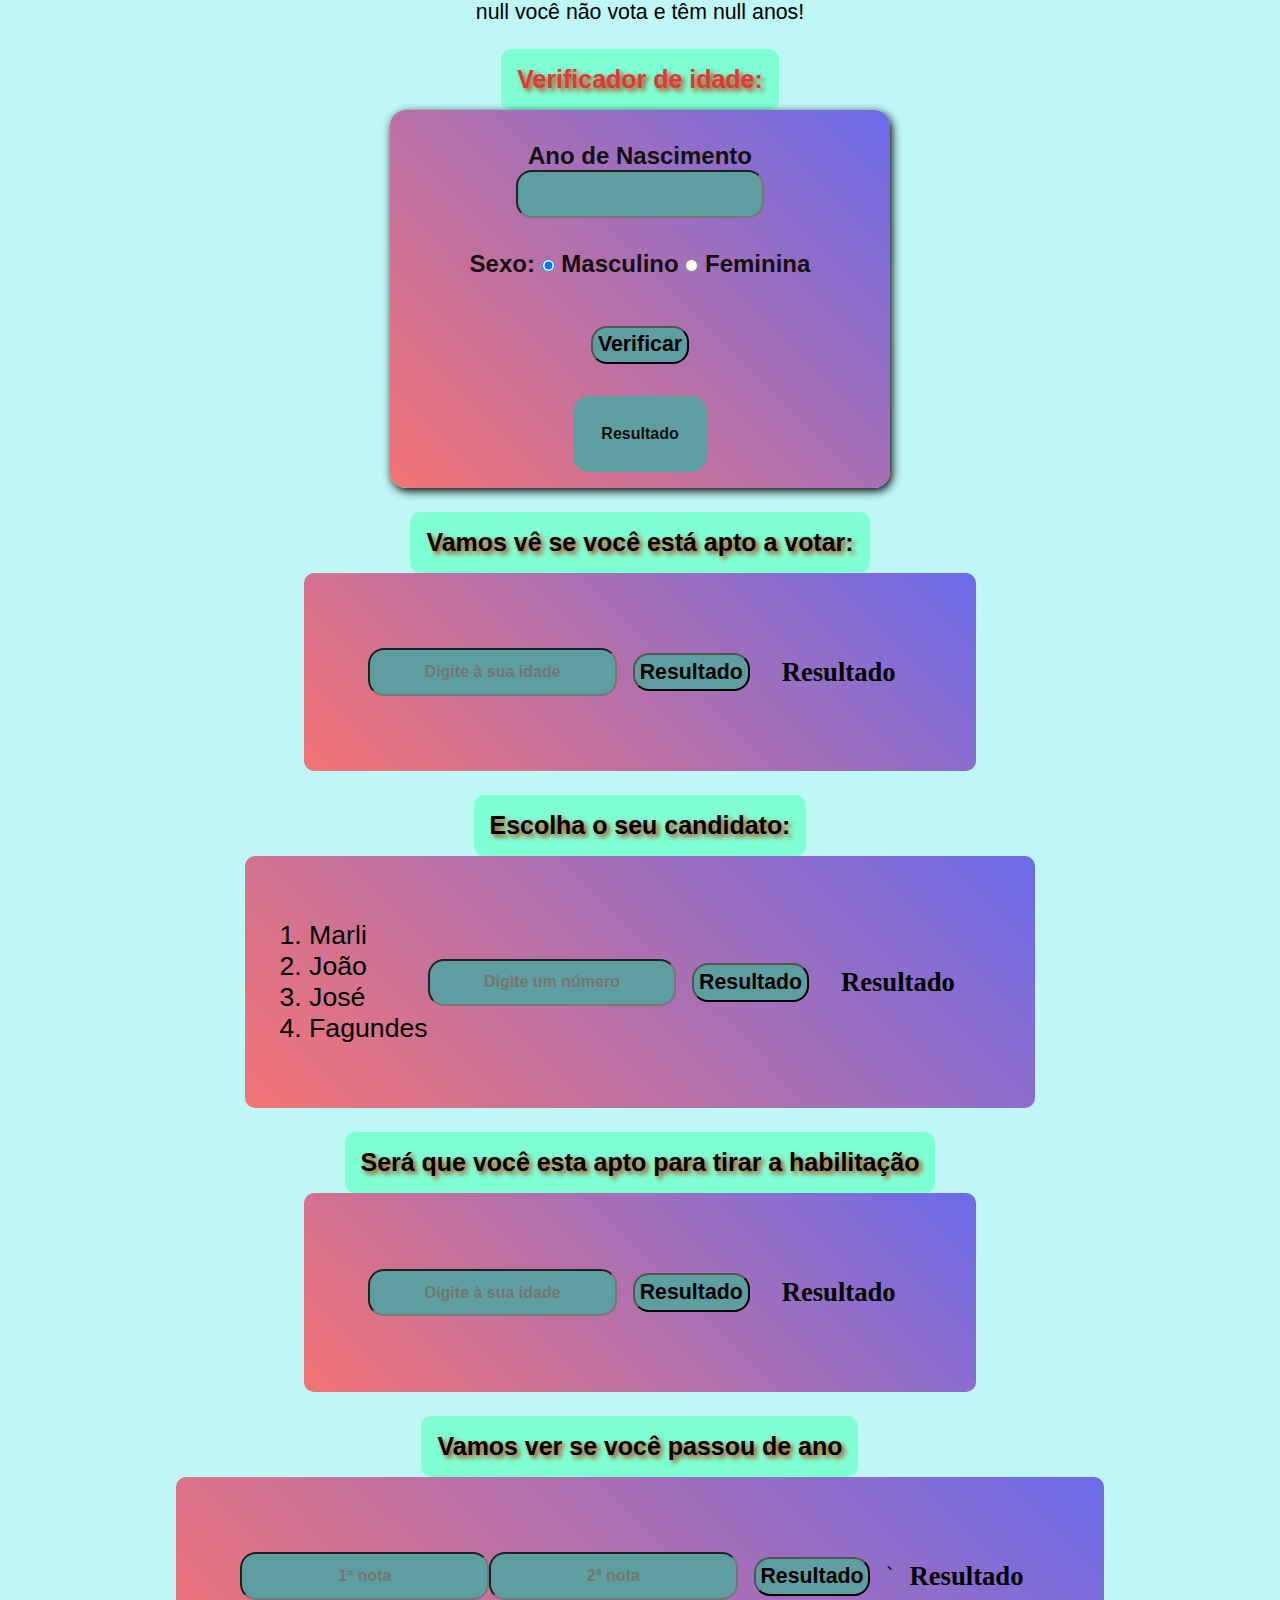
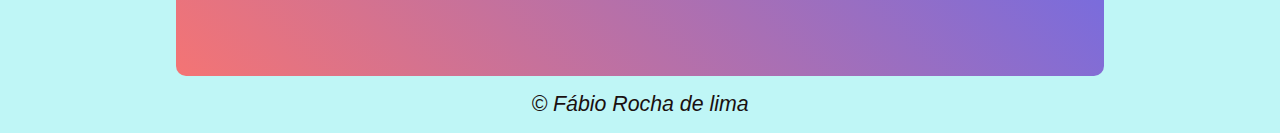
<file: Indentação/index.html>
<!DOCTYPE html>
<html lang="pt-br">
<head>
    <meta charset="UTF-8">
    <meta http-equiv="X-UA-Compatible" content="IE=edge">
    <meta name="viewport" content="width=device-width, initial-scale=1.0">
    <script src="./Java/if.js"></script>
    <link rel="stylesheet" href="./Css/style.css">
    <title>Condição if</title>
</head>
<body>
    <header class="container">
        <h3>Verificador de idade:</h3>
        <section>
            <div>
                <p>
                    Ano de Nascimento
                    <input type="number" name="txtano" id="txtano">
                </p>
                <p>Sexo:
                    <input type="radio" name="radsex" id="mas" checked>
                    <label for="mas">Masculino</label>
                    <input type="radio" name="radsex" id="fem">
                    <label for="fem">Feminina</label>
                </p>
                <p>
                    <input type="button" value="Verificar" id="btn" onclick="verificar()">
                </p>
            </div>
            <div id="res">
                <p>Resultado</p>
            </div>
        </section>
    </header>

<div class="container">
    <h3>Vamos vê se você está apto a votar:</h3>
    <div class="container-card">
        <input type="text" name="texto" id="n1"placeholder="Digite à sua idade">
         <input type="button" value="Resultado" id="btn" onclick="valor()">
         <div id="resultado">
             <p>Resultado</p>
         </div>
     </div>
</div>

<div class="container">
    <h3>Escolha o seu candidato:</h3>
    <div class="container-card">
        <ol>
            <li>Marli</li>
            <li>João</li>
            <li>José</li>
            <li>Fagundes</li>
        </ol>
        <input type="text" name="c" id="candidato" placeholder="Digite um número">
        <input type="button" value="Resultado" id="btn" onclick="prefeito()"/>
        <div id="cand">
            <p>Resultado</p>
        </div>
    </div>
</div>

<div class="container">
    <h3>Será que você esta apto para tirar a habilitação</h3>
    <div class="container-card">
        <input type="text" name="texto" id="n" placeholder="Digite à sua idade">
        <input type="button" value="Resultado" id="btn" onmouseout="sair()" onclick="entrar()">
        <div id="result">
            <p>Resultado</p>
        </div>
    </div>
</div>

<div class="container">
   <H3>Vamos ver se você passou de ano</H3>
   <div class="container-card">
    <input type="text" name="txt" id="n2" placeholder="1º nota"><br>
    <input type="text" name="txt" id="n3" placeholder="2ª nota">
    <input type="button" value="Resultado" id="btn" onclick="opt()">`
    <div id="media">
        <p>Resultado</p>
    </div>
</div>
</div>
<footer>
    <p>&copy; Fábio Rocha de lima</p>
</footer>

</body>
</html>
</file>
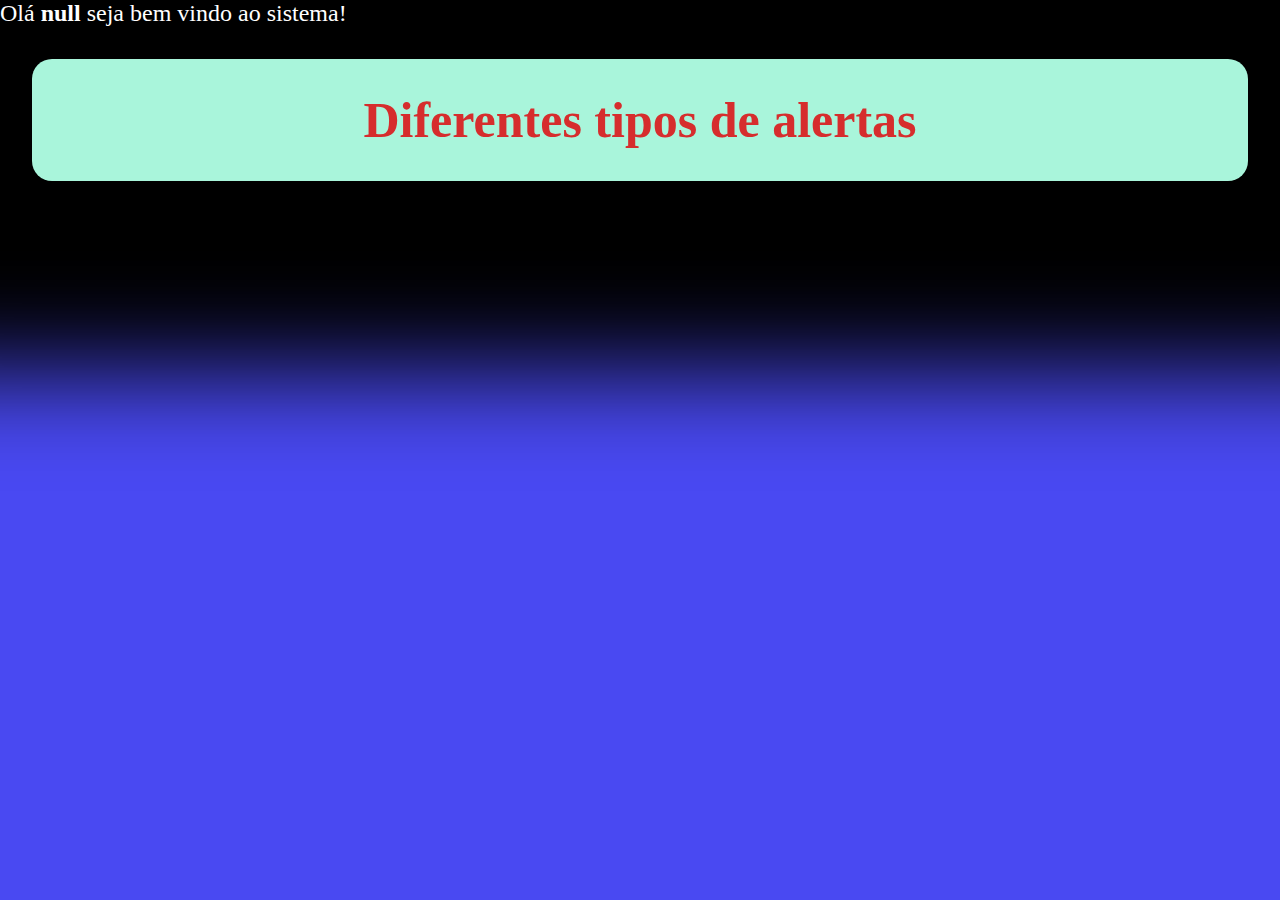
<file: Aula 6/alerta.html>
<!DOCTYPE html>
<html lang="pt-br">
<head>
    <meta charset="UTF-8">
    <meta http-equiv="X-UA-Compatible" content="IE=edge">
    <link rel="stylesheet" href="./css/style.css">
    <script src="../java_aula4/alerta.js"></script>
    <meta name="viewport" content="width=device-width, initial-scale=1.0">
    <title>Alerta</title>

</head>
<body>
    <div>
        <h1>Diferentes tipos de alertas</h1>
    </div>
</body>
</html>
</file>
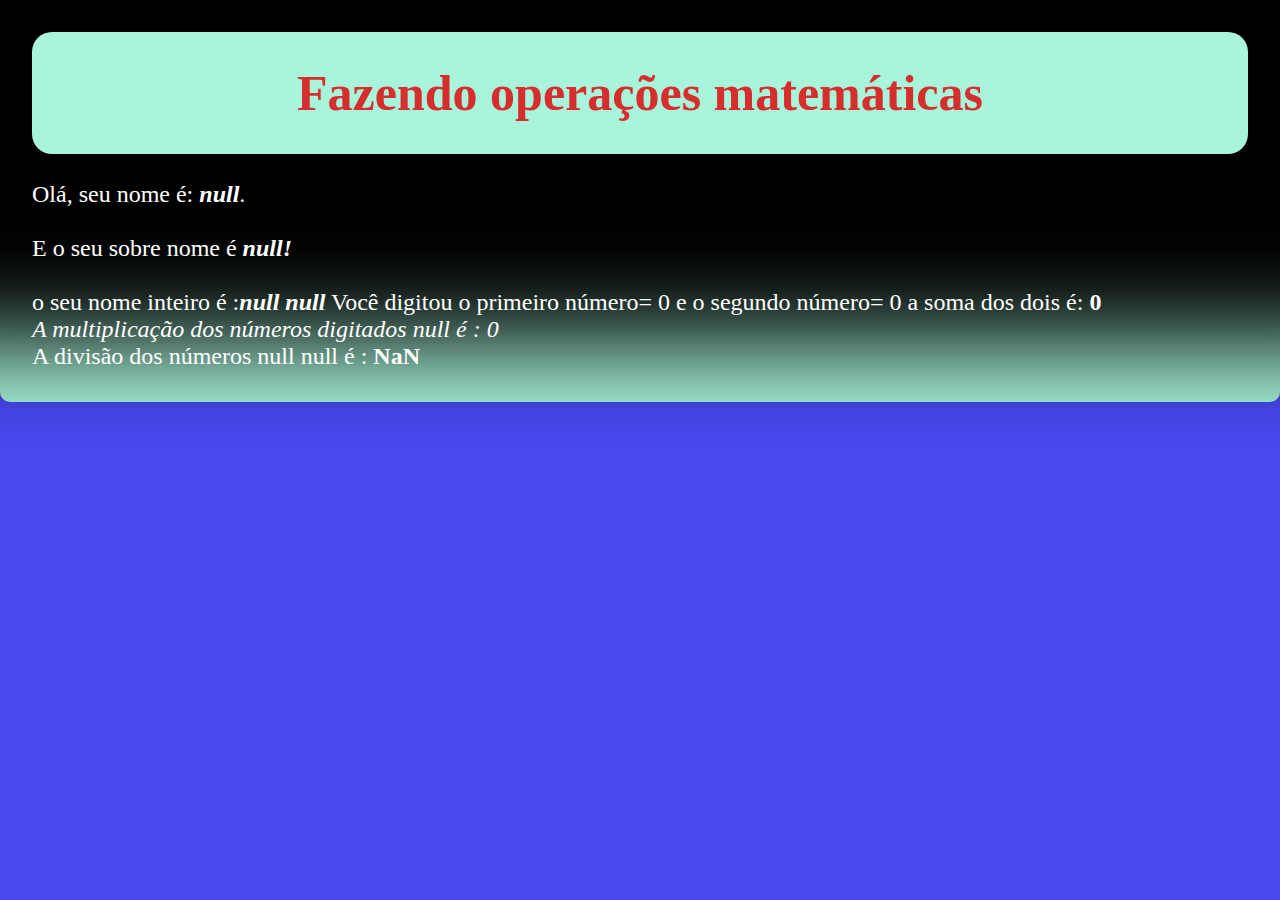
<file: Aula 6/variaveis.html>
<!DOCTYPE html>
<html lang="pt-br">
<head>
    <meta charset="UTF-8">
    <meta http-equiv="X-UA-Compatible" content="IE=edge">
    <meta name="viewport" content="width=device-width, initial-scale=1.0">
    <link rel="stylesheet" href="./css/style.css">
    <title>Tipos de Variáveis</title>
</head>
<body>
    <div>
        <h1>Fazendo operações matemáticas</h1>
    
    <script>
        //var n1=Number.parseInt(window.prompt('Digite um número: '));//parse mudando de strig para numero
        //var n2= Number.parseInt(window.prompt("Digite o segundo número: "));

        /* Colocando number apenas ela mesmo se identifica se é float ou int */
        var nome= window.prompt('Digite o seu nome:');
        var sobreNome= window.prompt('Digite o seu sobre nome: ')
        var n1=Number(window.prompt(`${nome} vamos fazer uma adição: `));//parse mudando de string para numero
        var n2= Number(window.prompt(`${nome} digite o segundo número: `));
        soma= n1+n2
        window.alert(`${nome} a soma é :` +soma);//cocactenando
            
        

        /* Multiplicação */
        window.alert(`Agora iremos fazer uma multiplicação ${nome}`);
        var m1=Number(window.prompt(`Digite o primeiro número para a multiplicação:`));
        var m2=Number( window.prompt(`Muito bem, agora digite o segundo número: `));
        multiplicar =m1*m2
        window.alert(`A multiplicação dos números digitado é `+multiplicar);

        /* Divisão */
        var div1=Number(window.prompt(`${nome} ${sobreNome} para terminar, digite o primeiro número para fazer a divisão:`));
        var div2=Number(window.prompt(`digite o segundo número: `));
        var divisao = div1/div2;
        window.alert(`O valor da divisão ${nome} ${sobreNome} é: ${divisao}`);

        
        document.writeln(`<br> Olá, seu nome é: <i> <strong>${nome}</i></strong>.<br><br>
                         E o seu sobre nome é <i><strong>${sobreNome}!<br><br></i></strong>
                         o seu nome inteiro é :<i><strong>${nome} ${sobreNome}</i></strong>`);//responsavel por imprimir no lado do servidor
                         /* Essa parte a menssagem é colocado no lado do navegador */
        
        document.writeln(`Você digitou o primeiro número= ${n1} e o segundo número= ${n2} a soma dos dois é: <strong> ${soma}</strong> <br>`);
        document.writeln(`<i></strong>A multiplicação dos números digitados ${nome} é : ${multiplicar}</i></strong>`)
        document.writeln(`<br>A divisão dos números ${nome} ${sobreNome} é : <strong>${divisao}`);


    </script>
    </div>
</body>
</html>
</file>
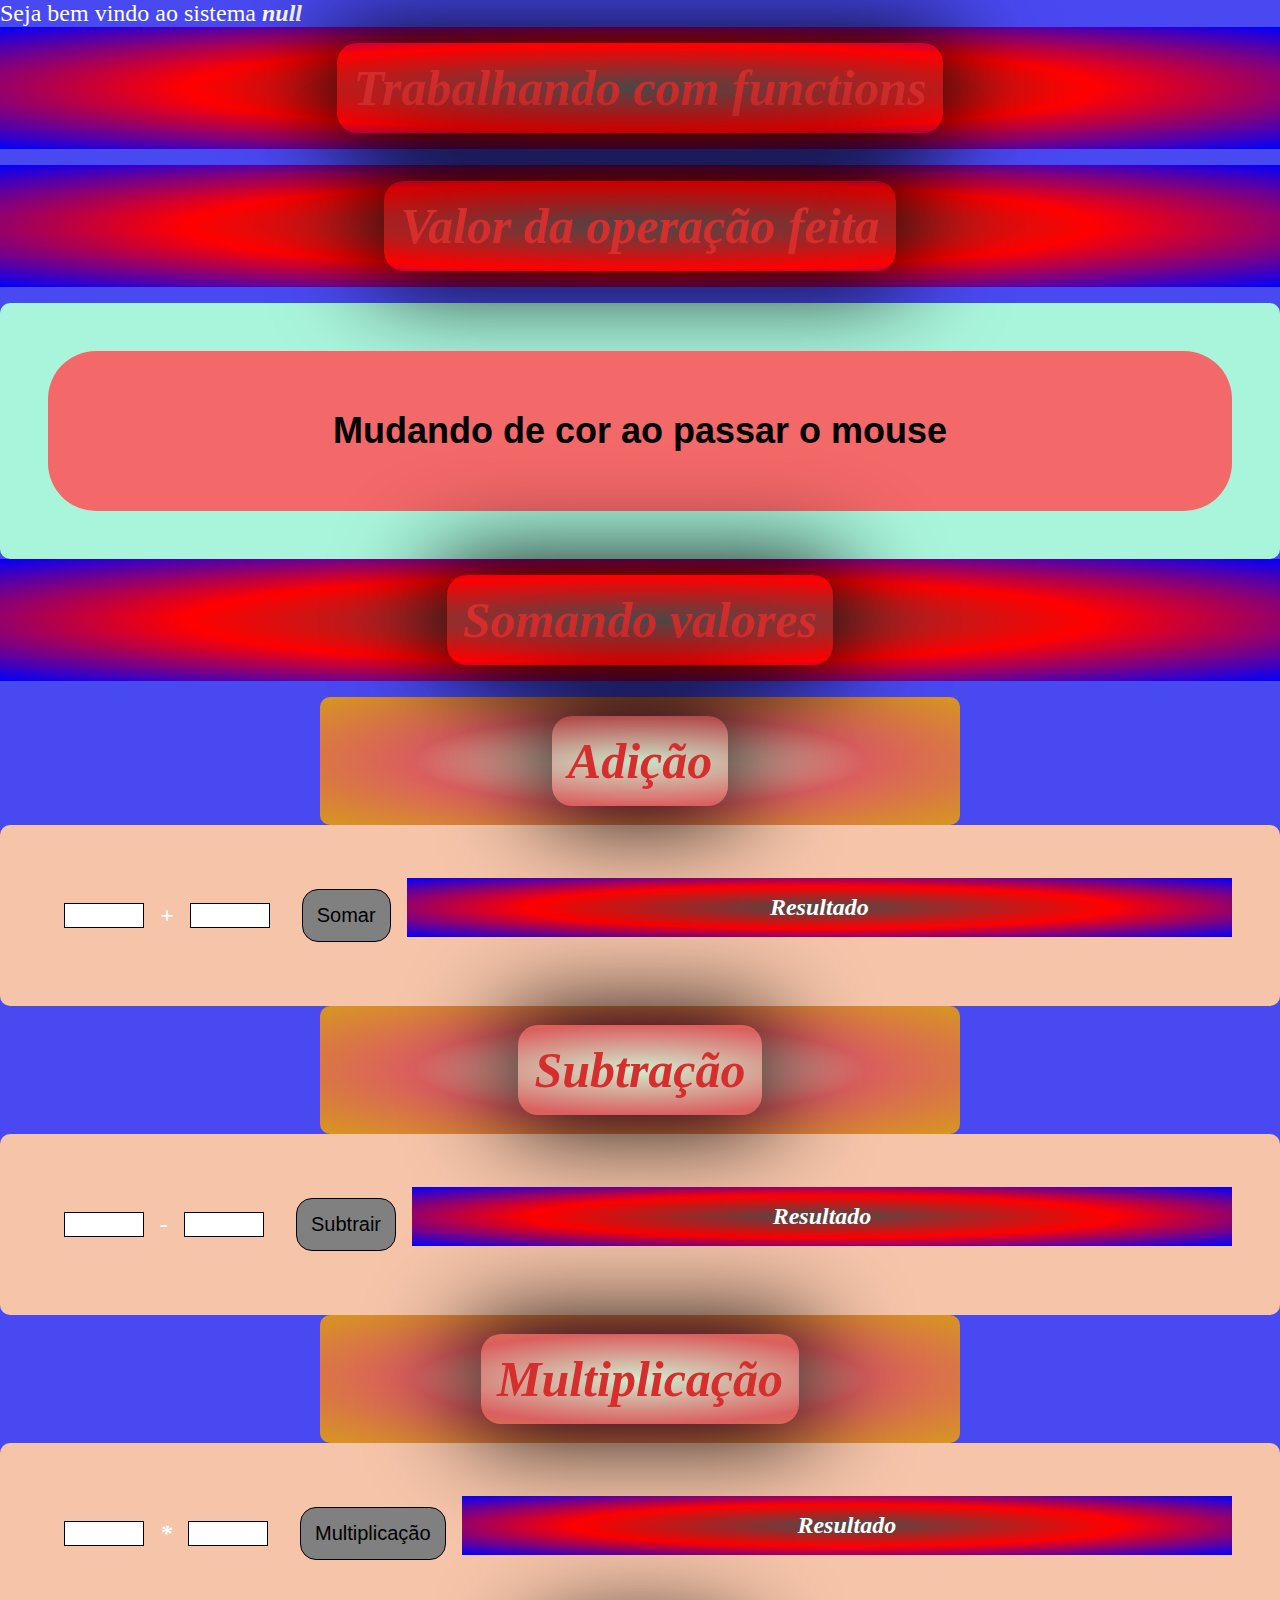
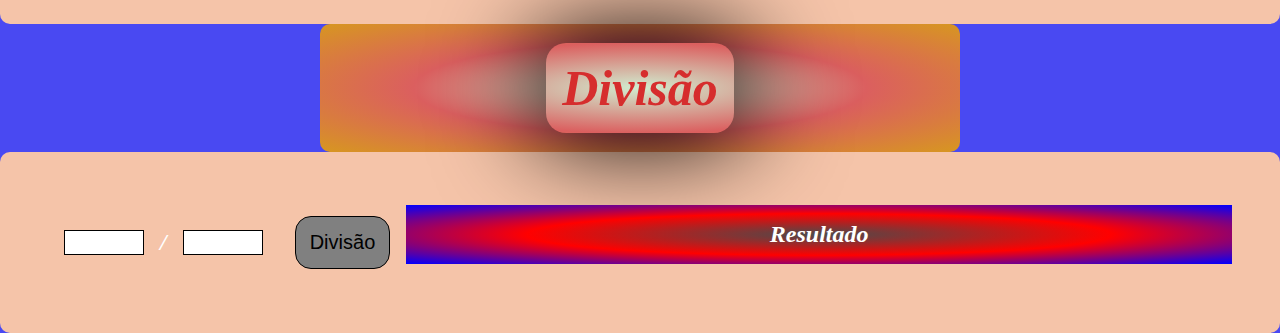
<file: Function/funcoes.html>
<!DOCTYPE html>
<html lang="pt-br">
<head>
    <meta charset="UTF-8">
    <meta http-equiv="X-UA-Compatible" content="IE=edge">
    <meta name="viewport" content="width=device-width, initial-scale=1.0">
    <link rel="stylesheet" href="./Css/style.css">
    <title>Trabalhando com funções</title>
    <script src="./Java/funcoes.js"></script>

    <!-- Script 
    <script>
        window.alert("Borá trabalhar com funções!");
        var nome =String(window.prompt(`Digite o seu nome:`));
        window.alert(`${nome} sejá bem vindo ao sistema!`)

        document.writeln(`${nome} bora trabalhar com funções`)
    </script> -->
</head>
<body>
    <div class="card">
        <h1>Trabalhando com functions</h1>
    </div>
    
    <div class="card">
        <div id="topo" onmouseout="topo()">
            <h1>Valor da operação feita</h1>
        </div>
    </div>
  
<div class="container">
    <div id="area" onclick="clicar ()" onmouseenter="entrar()" onmouseout="sair ()">
        <div>
           <h2> Mudando de cor ao passar o mouse</h2>

        </div>
    </div>
</div>

<div class="card">
    <h1>Somando valores</h1>
</div>
<div class="container-card">
    <h1>Adição</h1>
</div>

    <div class="container-resultado">
        <input type="number" name="txt1" id="txt1"><p>+</p>
        <input type="number" name="txt2" id="txt2">
        <input type="button" value="Somar" id="botao" onclick="somar()">
        <div id="resultado" class="card">
        <p>Resultado</p></div>
    </div>

    <div class="container-card">
        <h1>Subtração</h1>
    </div>
    <div class="container-resultado">

    <input type="number" name="sub1" id="sub1"><p>-</p>
    <input type="number" name="sub2" id="sub2">
    <input type="button" value="Subtrair" id="botao"onclick="subtrair()">
    <div id="subtracao" class="card"> 
        <p>Resultado</p>
    </div>
</div>

<div class="container-card">
    <h1>Multiplicação</h1>
</div>
<div class="container-resultado">

<input type="number" name="mult1" id="mult1"><p>*</p>
<input type="number" name="mult2" id="mult2">
<input type="button" value="Multiplicação" id="botao"onclick="multiplicacao()">
<div id="multiplicacao" class="card"> 
    <p>Resultado</p>
</div>
</div>

<div class="container-card">
    <h1>Divisão</h1>
</div>
<div class="container-resultado">

<input type="number" name="div1" id="div1"><p>/</p>
<input type="number" name="div2" id="div2">
<input type="button" value="Divisão" id="botao"onclick="dividir()">
<div id="dividir" class="card"> 
    <p>Resultado</p>
</div>
</div>
</body>
</html>
</file>
<file: Indentação/Css/style.css>
* {
    margin: 0;
    padding: 0;
    box-sizing: border-box;
}

body {
    display: grid;
    place-items: center;
    margin: 0 auto;
    width:auto;
    background-color: rgb(191, 246, 246);
    font-size: 16pt;
    font-family: normal Arial, Helvetica, sans-serif;
}

h3{
    display: flex;
    width: auto;
    border-radius: 10px;
    justify-content: center;
    align-items: center;
    height: auto;
    margin: 0 auto;
    background-color: aquamarine;
    padding: 1rem;
    text-shadow: 3px 3px 5px rgb(192, 55, 10);
    margin-top: 1.5rem;
}


.container{
    margin-top: 2rem;
    width: 100%;
    display: grid;
    justify-content: center;
    place-items: center;
    margin: 0 auto;
    height: auto;
    align-items: center;
}

.container-card {
    padding: 3em;
    width: auto;
    height: auto;
    border-radius: 10px;
    margin: 0 auto;
    display: flex;
    justify-content: space-between;
    align-items: center;
    background: linear-gradient(45deg, rgb(244, 116, 116), rgb(107, 107, 233));
     text-align: center;
}
ol{
    text-align: left;
    font-size: 20pt;
}
#n1,
#n2,
#n3,
#n,
#candidato,
#txtano,
#res{
    margin: 0 auto;
    text-align: center;
    width: auto;
    background-color: cadetblue;
    font-size: 12pt;
    font-family: normal Arial, Helvetica, sans-serif;
    font-weight: bold;
    border-radius: 1rem;
    padding: 0.8em;
}

#btn {
    margin: 1rem;
    text-align: center;
    width: auto;
    background-color: cadetblue;
    font-size: 16pt;
    font-family: normal Arial, Helvetica, sans-serif;
    font-weight: bold;
    border-radius: 1rem;
    padding: 0.3rem;
}

#btn:hover {
    background-color: rgb(4, 76, 78);
    transition: all 0.8s;
    opacity: 0.8;
    color: white;
    font-size: 100%;
}

#resultado,
#result,
#media,
#cand{
    width: 100%;
    padding: 1rem;
    font-family: normal Arial;
    font-size: 20pt;
    font-weight: bold;
}
/* Página verificar idade */
header.container{
    color: rgb(220, 57, 57);
    text-align: center;

}
section{
    display: grid;
    align-items: center;
    place-items: center;
    background: linear-gradient(45deg, rgb(244, 116, 116), rgb(107, 107, 233)); 
    border-radius: 1rem;
    padding: 1rem;
    width: 500px;
    color: rgb(22, 15, 15);
    font-weight: bold;
    font-size: 18pt;
    margin: 0 auto;
    box-shadow: 2px 3px 10px rgba(0, 0, 0.363);
}
section p{
    padding: 1rem;
}
footer{
    color: rgb(26, 16, 16);
    text-align: center;
    font-style: italic;
    margin: 1rem;
}
img{
    width: 180px;
    height: 180px;
    border-radius: 50%;
    align-items: center;
}
</file>
<file: Aula 6/css/style.css>
*{
    margin: 0;
    padding: 0;
    box-sizing: border-box;
}
body{
    background-color: rgb(73, 73, 242);
    color: white;
    font-size: 18pt;
    font-family: 'Times New Roman', Times, serif;
}
div h1{
    height: auto;
    display: flex;
    font-weight: bold;
    font-size: 50px;
    color: rgb(214, 45, 45);
    justify-content: center;
    border-radius: 20px;
    padding: 2rem;
    box-shadow: 0px 0px 100px 190px black;
    align-items: center;
}
div{
    background-color: rgb(169, 245, 219);
    padding: 2rem;
    height: auto;
    border-radius: 10px;
}
</file>
<file: Function/Css/style.css>
*{
    margin: 0;
    padding: 0;
    box-sizing: border-box;
}
body{
    background-color: rgb(73, 73, 242);
    color: white;
    font-size: 18pt;
    font-family: 'Times New Roman', Times, serif;
}
div h1{
    height: auto;
    display: flex;
    font-weight: bold;
    font-size: 50px;
    color: rgb(214, 45, 45);
    justify-content: center;
    border-radius: 20px;
    padding: 1rem;
    box-shadow: 0px 0px 100px 10px black;
    align-items: center;
}
.container{
    display:grid;
    grid-template-columns: repeat(1, 1fr);
    place-items: center;
    text-align: center;
    background-color: rgb(169, 245, 219);
    padding: 1rem;
    height: auto;
    border-radius: 10px;
    padding: 3rem;
}
.container-resultado{
    display:flex;
    justify-content: center;
    align-items: center;
    background-color: rgb(245, 196, 169);
    padding: 1rem;
    height: auto;
    border-radius: 10px;
    padding: 3rem;
}
.container-card{
    display: flex;
    margin:  0 auto;
    justify-content: center;
    justify-items: center;
    height: 8rem;
    width: 50%;
    background: radial-gradient(rgb(208, 237, 208), rgb(219, 95, 95), rgb(215, 151, 32));
    align-items: center;
    text-align: center;
    border-radius: 10px;
    padding: 1rem;
}
#area{
    display: flex;
    justify-content: center;
    align-items: center;
    width:100%;
    font: normal 18pt Arial;
    height:10rem;
    color: black;
    background: rgb(243, 104, 104);
    border-radius: 3rem;
    font-weight: bold;
}
.card{
    padding: 1rem;
    background: radial-gradient(rgb(76, 75, 75), red, blue);
    display: flex;
    justify-content: center;
    height: auto;
    width: 100%;
    margin-bottom: 1rem;
}
input{
    width: 5rem;
    font: normal 15pt Arial;
    margin: 1rem;
    justify-items: center;
    text-align: center;
    color: black;
    border: 1px solid black;
}
#botao{
    width:auto;
    background: gray;
    padding: 0.7em;
    border-radius: 1rem;
}
</file>
